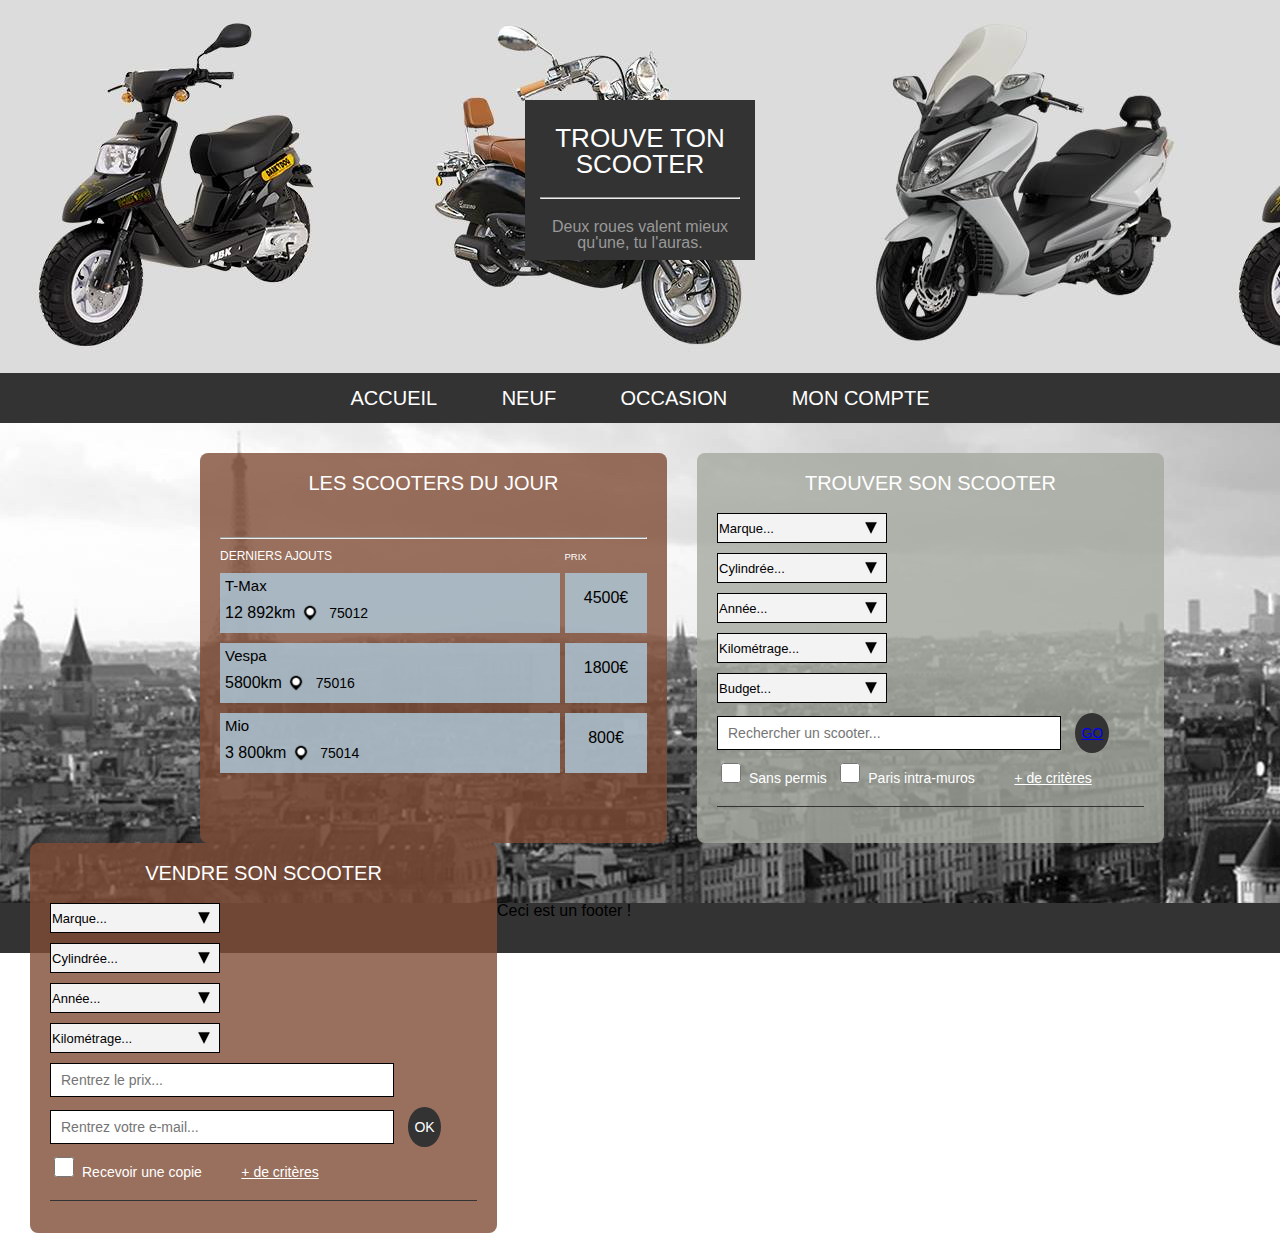
<file: index.html>
<!DOCTYPE html>
<html lang="en">
<head>
	<link rel="icon" type="image/png" href="logo.png"> 
<link rel="shortcut icon" type="image/x-icon" href="favicon.ico">

	<meta charset="UTF-8">
	<title>Trouve Ton Scooter</title>
	<link rel="stylesheet" href="css/styles.css">
</head>
<body>
	<div id="container">

		<header>
			<div class="box-top">
				<h1>Trouve Ton Scooter</h1>
				<hr />
				<h2>Deux roues valent mieux qu'une, tu l'auras.</h2>
			<!-- /.box-top -->
			</div>
		<!-- /header -->
		</header>

		<div class="menu">
			<ul>
				<li><a href="index.html">Accueil</a></li>
				<li><a href="#">Neuf</a></li>
				<li><a href="#">Occasion</a></li>
				<li><a href="#">Mon compte</a></li>
			</ul>
		<!-- /.menu -->
		</div>

		<div class="wrapper">

			<div class="scooter-du-jour box-middle">
				<h3>Les scooters du jour</h3>
				
				<br />
				
		
				<hr />

				<div class="ajout">
					<span class="titre-ajout">Derniers ajouts</span>

					<div class="informations-scooter">
							<div class="name-scooter">
								T-Max
							<!-- /.name-scooter -->
							</div>
							<span class="km-scooter">
								12 892km
							<!-- /.km-scooter -->
							</span>
							<img src="img/Localisation.png" alt="Localisation" />
							<span class="cp-scooter">
							<!-- /.cp-scooter -->
								75012
							</span>
					<!-- /.informations-scooter -->
					</div>

					<span class="titre-prix-ajout">Prix</span>

					<div class="prix-scooter">
						4500€
					<!-- /.nb-scooter -->
					</div>





					<div class="informations-scooter">
						<div class="picture-scooter">
							<div class="name-scooter">
								Vespa
							<!-- /.name-scooter -->
							</div>
							<span class="km-scooter">
								5800km
							<!-- /.km-scooter -->
							</span>
							<img src="img/Localisation.png" alt="Localisation" />
							<span class="cp-scooter">
							<!-- /.cp-scooter -->
								75016
							</span>
						<!-- /.picture-scooter -->
						</div>
					<!-- /.informations-scooter -->
					</div>

					<div class="prix-scooter">
						1800€
					</div>
<div class="informations-scooter">
						<div class="picture-scooter">
							<div class="name-scooter">
								Mio
							<!-- /.name-scooter -->
							</div>
							<span class="km-scooter">
								3 800km
							<!-- /.km-scooter -->
							</span>
							<img src="img/Localisation.png" alt="Localisation" />
							<span class="cp-scooter">
							<!-- /.cp-scooter -->
								75014
							</span>
						<!-- /.picture-scooter -->
						</div>
					<!-- /.informations-scooter -->
					</div>

					<div class="prix-scooter">
						800€
					</div>



				<!-- /.scooter -->
				</div>


			<!-- /.trouver-son-scooter-->
			</div>

			<div class="trouver-son-scooter box-middle">
				<h3>Trouver son scooter</h3>
				<!-- select marque -->
				<select>
				    <option disabled selected>Marque...</option>
				    <option>Yamaha</option>
				    <option>Honda</option>
				    <option>Piaggio</option>
				    <option>Sym</option>
				</select>

				<!-- select Cylindrée -->
				<select>
				    <option disabled selected>Cylindrée...</option>
				    <option>50cc</option>
				    <option>125cc</option>
				    <option>+125cc</option>
				    <option>+500cc</option>
				</select>

				<!-- select Année -->
				<select>
				    <option disabled selected>Année...</option>
				    <option>2016</option>
				    <option>2015</option>
				    <option>2014</option>
				    <option>2013</option>
				</select>
				
				<!-- select km -->
				<select>
				    <option disabled selected>Kilométrage...</option>
				    <option>de 0 à 1000</option>
				    <option>de 1000 à 5000</option>
				    <option>de 5000 à 10 000</option>
				    <option>+ de 10 000</option>
				</select>
				
				<!-- select budget -->
				<select>
				    <option disabled selected>Budget...</option>
				    <option>De 0 à 500€</option>
				    <option>De 500€ à 1000€</option>
				    <option>De 1000€ à 1500€</option>
				    <option>De 1500€ à 2000€</option>
				    <option>De 2000€ à 3000€</option>
				    <option>De 3000€ à 5000€</option>
				    <option>Plus de 5000€</option>
				</select>
			<div class="recherche">	
			<input type="text" placeholder="Rechercher un scooter..." />
				<button type="submit"><a href="produit.html">GO</a></button>
				<br />
				<input type="checkbox" id="Sans permis" value="sans permis"><label for="sans permis">Sans permis</label>
				<input type="checkbox" id="paris" value="paris"><label for="paris">Paris intra-muros</label>
				<a class="criteres" href="#">+ de critères</a>
				<hr />
			</div>	
			</div>

			<div class="vendre-son-scooter box-middle">
				<h3>Vendre son scooter</h3>
				<!-- select marque -->
				<select>
				    <option disabled selected>Marque...</option>
				    <option>Yamaha</option>
				    <option>Honda</option>
				    <option>Piaggio</option>
				    <option>Sym</option>
				</select>

				<!-- select Cylindrée -->
				<select>
				    <option disabled selected>Cylindrée...</option>
				    <option>50cc</option>
				    <option>125cc</option>
				    <option>+125cc</option>
				    <option>+500cc</option>
				</select>

				<!-- select Année -->
				<select>
				    <option disabled selected>Année...</option>
				    <option>2016</option>
				    <option>2015</option>
				    <option>2014</option>
				    <option>2013</option>
				</select>
				
				<!-- select km -->
				<select>
				    <option disabled selected>Kilométrage...</option>
				    <option>de 0 à 1000</option>
				    <option>de 1000 à 5000</option>
				    <option>de 5000 à 10 000</option>
				    <option>+ de 10 000</option>
				</select>
				
				<!-- Prix -->
				<div class="recherche">	
			<input type="text" placeholder="Rentrez le prix..." />
				
				</select>
			<div class="recherche">	
			<input type="text" placeholder="Rentrez votre e-mail..." />
				<button type="submit">OK</button>
				<br />
				<input type="checkbox" id="Recevoir une copie" value="Recevoir une copie"><label for="Recevoir une copie">Recevoir une copie</label>
				<a class="criteres" href="#">+ de critères</a>
				<hr />
			</div>	
			</div>
		<!-- /.wrapper -->
		</div>

	</div>
	<!-- /#container -->

	<div id="footer">

Ceci est un footer !

	</div> 

</body>
</html>
</file>
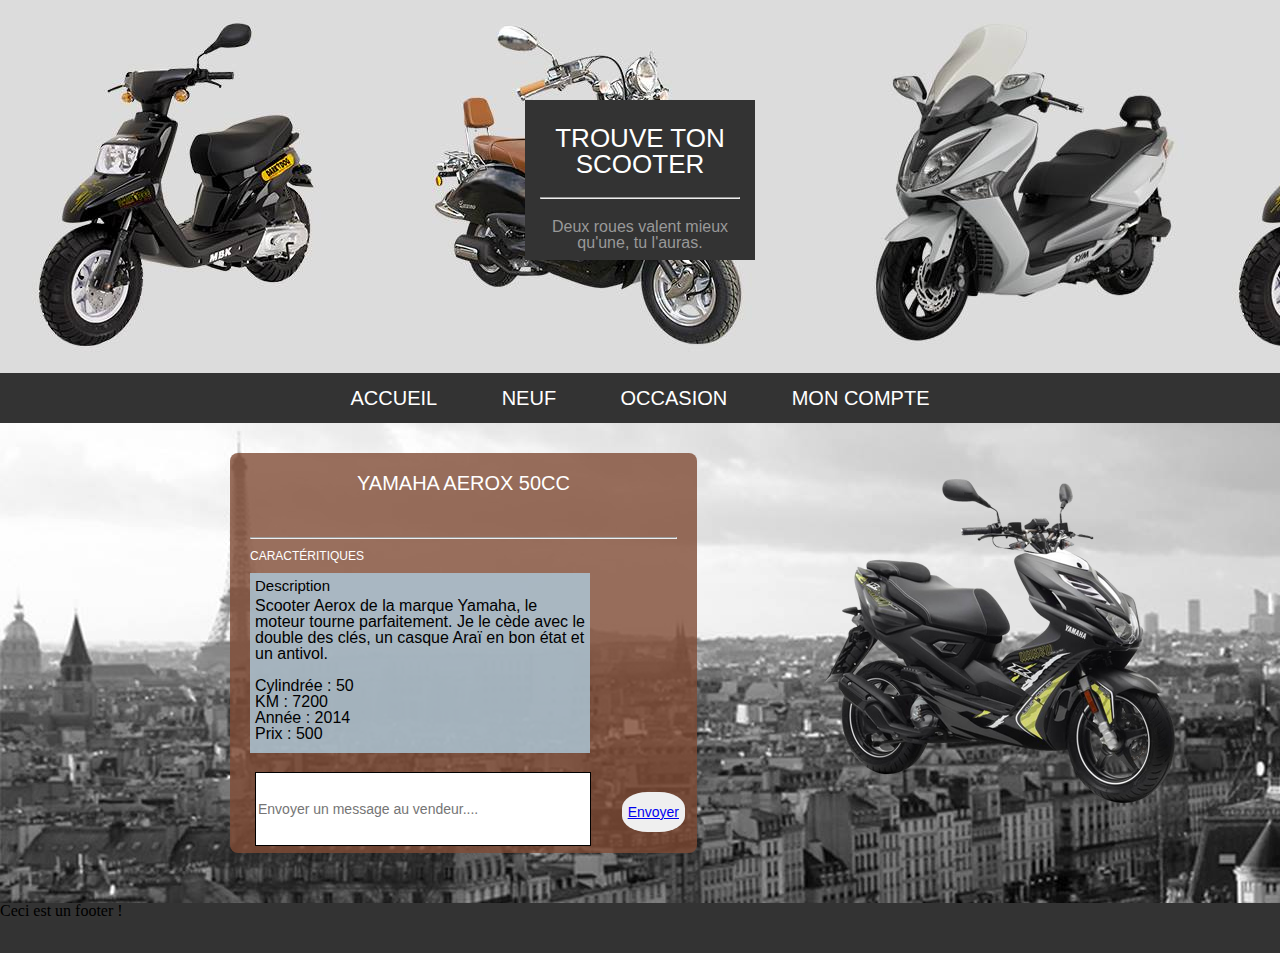
<file: Aerox.html>
<!DOCTYPE html>
<html lang="en">
<head>
	<link rel="icon" type="image/png" href="logo.png"> 
	<link rel="shortcut icon" type="image/x-icon" href="favicon.ico">

	<meta charset="UTF-8">
	<title>Trouve Ton Scooter</title>
	<link rel="stylesheet" href="css/styles.css">
</head>
<body>
	<div id="container">

		<header>
			<div class="box-top">
				<h1>Trouve Ton Scooter</h1>
				<hr />
				<h2>Deux roues valent mieux qu'une, tu l'auras.</h2>
				<!-- /.box-top -->
			</div>
			<!-- /header -->
		</header>

		<div class="menu">
			<ul>
				<li><a href="index.html">Accueil</a></li>
				<li><a href="../img/">Neuf</a></li>
				<li><a href="#">Occasion</a></li>
				<li><a href="#">Mon compte</a></li>
			</ul>
			<!-- /.menu -->
		</div>

		<div class="wrapper">

			<div class="scooter-aerox box-middle">
				<h3>Yamaha AEROX 50cc</h3>
				
				<br />
				

				<hr />

				<div class="ajout">
					<span class="titre-ajout">Caractéritiques</span>

					<div class="informations-aerox">
						<div class="name-aerox">
							Description 
							<!-- /.name-aerox -->
						</div>

						<span class="aerox">
							Scooter Aerox de la marque Yamaha, le moteur tourne parfaitement. Je le cède avec le double des clés, un casque Araï en bon état et un antivol. <br/><br/>
							Cylindrée : 50<br/>
							KM : 7200 <br/>
							Année : 2014 <br/>
							Prix : 500  <br/>

							<!-- /.contact-vendeur -->

							<div class="contact">	
								<input type="text" placeholder="Envoyer un message au vendeur...." />
								<button type="submit"><a href="produit.html">Envoyer</a></button>
								<br />

								<!-- /.contact-vendeur -->


								<!-- /.informations-aerox -->
							</div>



							<!-- /.aerox -->
						</div>



					</div>

				</div>
				<!-- /.wrapper -->

				<img class="img-scooter" src="img/Aerox.png" alt="Aerox" />
			</div>

		</div>
		<!-- /#container -->

		<div id="footer">

			Ceci est un footer !

		</div> 

	</body>
	</html>
</file>
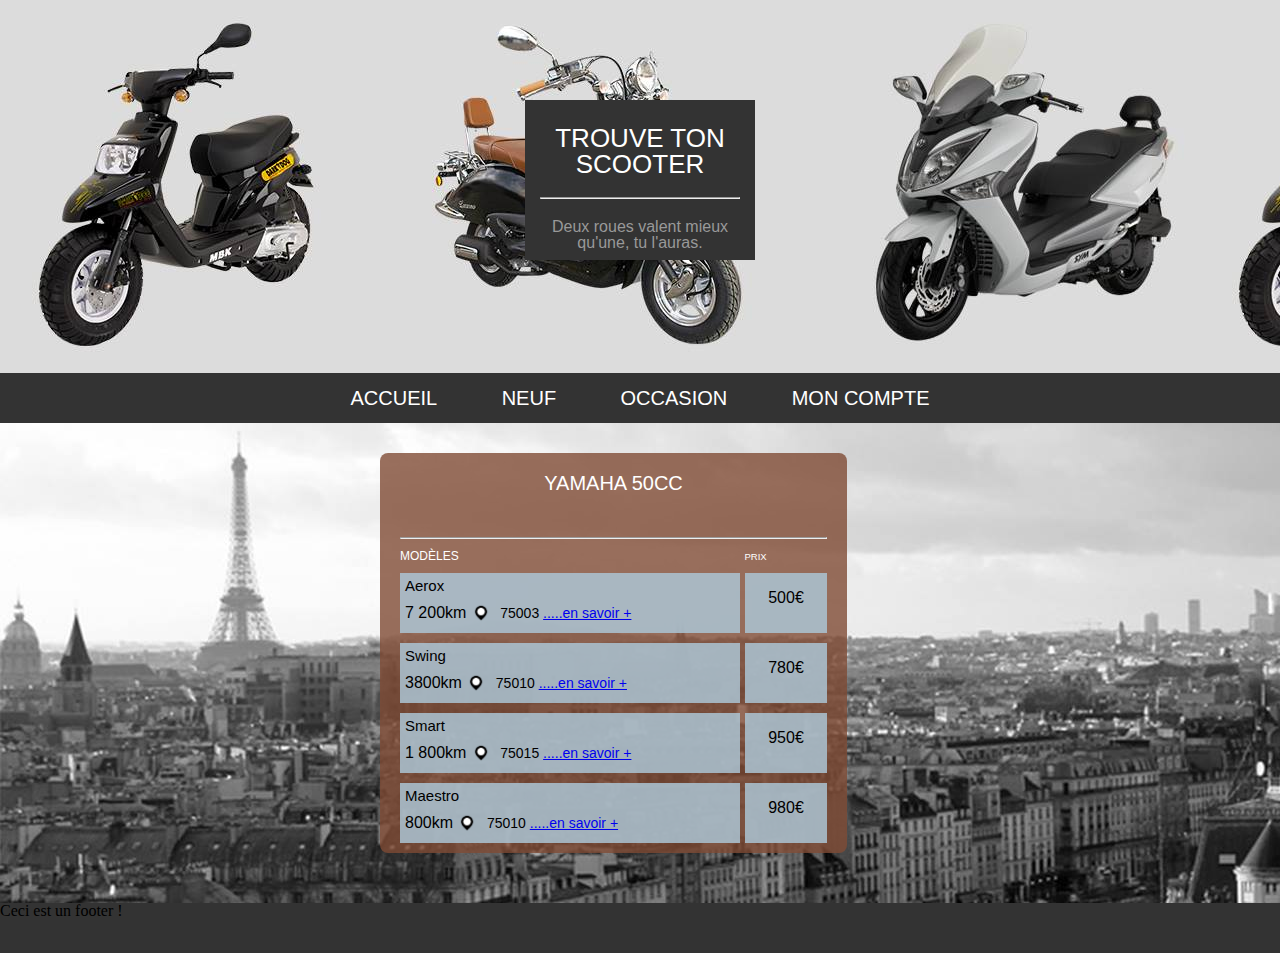
<file: produit.html>
<!DOCTYPE html>
<html lang="en">
<head>
	<link rel="icon" type="image/png" href="logo.png"> 
<link rel="shortcut icon" type="image/x-icon" href="favicon.ico">

	<meta charset="UTF-8">
	<title>Trouve Ton Scooter</title>
	<link rel="stylesheet" href="css/styles.css">
</head>
<body>
	<div id="container">

		<header>
			<div class="box-top">
				<h1>Trouve Ton Scooter</h1>
				<hr />
				<h2>Deux roues valent mieux qu'une, tu l'auras.</h2>
			<!-- /.box-top -->
			</div>
		<!-- /header -->
		</header>

		<div class="menu">
			<ul>
				<li><a href="index.html">Accueil</a></li>
				<li><a href="../img/">Neuf</a></li>
				<li><a href="#">Occasion</a></li>
				<li><a href="#">Mon compte</a></li>
			</ul>
		<!-- /.menu -->
		</div>

		<div class="wrapper">

			<div class="scooter-yamaha box-middle">
				<h3>Yamaha 50cc</h3>
				
				<br />
				
		
				<hr />

				<div class="ajout">
					<span class="titre-ajout">Modèles</span>

					<div class="informations-model">
							<div class="name-model">
								Aerox 
							<!-- /.name-model -->
							</div>
							<span class="km-model">
								7 200km
							<!-- /.km-model -->

							</span>
							<img src="img/Localisation.png" alt="Localisation" />
							<span class="cp-model">
							<!-- /.cp-model -->
								75003
								<a href="aerox.html"class="criteres" href="#">.....en savoir +</a>
							</span>
					<!-- /.informations-model -->
					</div>

					<span class="titre-prix-ajout">Prix</span>

					<div class="prix-model">
						500€
					<!-- /.nb-model -->
					</div>





					<div class="informations-model">
						<div class="picture-model">
							<div class="name-model">
								Swing
							<!-- /.name-model -->
							</div>
							<span class="km-model">
								3800km
							<!-- /.km-model -->
							</span>
							<img src="img/Localisation.png" alt="Localisation" />
							<span class="cp-model">
							<!-- /.cp-model -->
								75010
								<a class="criteres" href="#">.....en savoir +</a>
							</span>
						<!-- /.picture-model -->
						</div>
					<!-- /.informations-model -->
					</div>

					<div class="prix-model">
						780€
					</div>
<div class="informations-model">
						<div class="picture-model">
							<div class="name-model">
								Smart
							<!-- /.name-model -->
							</div>
							<span class="km-model">
								1 800km
							<!-- /.km-model -->
							</span>
							<img src="img/Localisation.png" alt="Localisation" />
							<span class="cp-model">
							<!-- /.cp-model -->
								75015
								<a class="criteres" href="#">.....en savoir +</a>
							</span>
						<!-- /.picture-model -->
						</div>
					<!-- /.informations-model -->
					</div>

					<div class="prix-model">
						950€
					</div>


<div class="informations-model">
						<div class="picture-model">
							<div class="name-model">
								Maestro
							<!-- /.name-model -->
							</div>
							<span class="km-model">
								800km
							<!-- /.km-model -->
							</span>
							<img src="img/Localisation.png" alt="Localisation" />
							<span class="cp-model">
							<!-- /.cp-model -->
								75010
								<a class="criteres" href="#">.....en savoir +</a>
							</span>
						<!-- /.picture-model -->
						</div>
					<!-- /.informations-model -->
					</div>

					<div class="prix-model">
						980€
					</div>


				<!-- /.model -->
				</div>


			
			</div>	
			</div>
		<!-- /.wrapper -->
		</div>

	</div>
	<!-- /#container -->

	<div id="footer">

Ceci est un footer !

	</div> 

</body>
</html>
</file>
<file: css/styles.css>
/* http://meyerweb.com/eric/tools/css/reset/ 
   v2.0 | 20110126
   License: none (public domain)
*/

html, body, div, span, applet, object, iframe,
h1, h2, h3, h4, h5, h6, p, blockquote, pre,
a, abbr, acronym, address, big, cite, code,
del, dfn, em, img, ins, kbd, q, s, samp,
small, strike, strong, sub, sup, tt, var,
b, u, i, center,
dl, dt, dd, ol, ul, li,
fieldset, form, label, legend,
table, caption, tbody, tfoot, thead, tr, th, td,
article, aside, canvas, details, embed, 
figure, figcaption, footer, header, hgroup, 
menu, nav, output, ruby, section, summary,
time, mark, audio, video {
	margin: 0;
	padding: 0;
	border: 0;
	font-size: 100%;
	font: inherit;
	vertical-align: baseline;
}
/* HTML5 display-role reset for older browsers */
article, aside, details, figcaption, figure, 
footer, header, hgroup, menu, nav, section {
	display: block;
}
body {
	line-height: 1;
}
ol, ul {
	list-style: none;
}
blockquote, q {
	quotes: none;
}
blockquote:before, blockquote:after,
q:before, q:after {
	content: '';
	content: none;
}
table {
	border-collapse: collapse;
	border-spacing: 0;
}

#container {
	background: #ccc;
	width: 100%;
	margin: 0 auto;
	font-family: 'Arial', sans-serif;
}

header {
	width: 100%;
	background: url('../img/header-bg.jpg');
	height: 373px;
}

/* Box Trouve Ton Scooter*/

.box-top {
	width: 200px;
	height: 130px;
	background: #333;
	color: #fff;
	text-align: center;
	padding: 15px;
	margin: 0 auto;
	position: relative;
	top: 100px;
}

.box-top h1 {
	font-family: 'Arial Black', sans-serif;
	text-transform: uppercase;
	font-size: 26px;
	margin-top: 10px;
}

.box-top h2 {
	color: #999;
}

.box-top hr {
	display: block;
	margin: 20px 0;
	color: #999;
}

/* Menu */

.menu {
	width: 100%;
	background: #333;
	height: 50px;
	text-align: center;
	text-transform: uppercase;
}

.menu a {
	color: #fff;
	font-size: 20px;
	text-decoration: none;
}

.menu li {
	padding: 0 30px 0 30px;
	line-height: 50px;
	display: inline;
}

/* Wrapper */

.wrapper {
	background: url('../img/bc-bg.jpg');
	height: 450px;
	padding-top: 30px;
	width: 100%;
	margin: 0 auto;
}

/* 3 box du wrapper */

.box-middle {
	width: 427px;
	float: left;
	margin-left: 30px;
	border-radius: 8px;
	padding: 20px;
}

.box-middle h3 {
	text-align: center;
	text-transform: uppercase;
	color: #fff;
	font-family: 'Arial Black', sans-serif;
	font-size: 20px;
	margin-bottom: 20px;
}

/* Box scooter du jour */

.scooter-du-jour {
	height: 350px;
	background: rgba(127, 75, 53, 0.8);
	margin-left: 200px;
}



/* derniers-ajouts */

.titre-ajout {
	font-family: 'Arial Black', sans-serif;
	font-size: 12px;
	text-transform: uppercase;
	color: #fff;
	display: inline-block;
	width: 340px;
}

.titre-prix-ajout {
	font-family: 'Arial Black', sans-serif;
	font-size: 9.5px;
	text-transform: uppercase;
	color: #fff;
	display: inline-block;
}

.informations-scooter {
	background: rgba(172, 196, 211, 0.85);
	height: 50px;
	width: 330px;
	margin-top: 10px;
	float: left;
	padding: 5px;
}

.informations-scooter img {
	max-width: 20px;
	position: relative;
	top: 5px;
}

.prix-scooter {
	background: rgba(172, 196, 211, 0.85);
	height: 50px;
	float: left;
	margin-top: 10px;
	margin-left: 5px;
	width: 72px;
	padding: 5px;
	font-size: 16px;
	line-height: 40px;
	text-align: center;
}

.name-scooter {
	font-family: 'Arial Black', sans-serif;
	font-size: 15px;
	margin-bottom: 5px;
}



.cp-scooter {
	font-size: 14px;
	margin-right: 10px;
	margin-left: 5px;
}




/* Box trouver-son-scooter */

.plus-scooter a {
	position: relative;
	top: 5px;
	left: 2px;
	font-size: 30px;
	color: #ffff00;
	font-weight: bold;
	text-decoration: none;
}
.trouver-son-scooter {
	height: 350px;
	background: rgba(165, 169, 160, 0.8);
}

.trouver-son-scooter select {
	border: 1px solid #000;
	height: 30px;
	width: 170px;
	font-family: 'Arial Black', sans-serif;
	color: #000;
	font-size: 13px;
	display: block;
	margin-bottom: 10px;
	text-indent: 1px;
	-webkit-appearance: none;
	-moz-appearance: none;
	appearance: none;
	background: #f3f3f3 url('../img/tr.png') no-repeat right center;
}

.recherche input[type="text"] {
	width: 330px;
	border: 1px solid #000;
	height: 30px;
	font-family: 'Arial Black', sans-serif;
	color: #000;
	font-size: 14px;
	padding-left: 10px;
	margin-bottom: 10px;


}



/* Box vendre-son-scooter */

.vendre-son-scooter {
	height: 350px;
	background: rgba(127, 75, 53, 0.8);
}

.vendre-son-scooter select {
	border: 1px solid #000;
	height: 30px;
	width: 170px;
	font-family: 'Arial Black', sans-serif;
	color: #000;
	font-size: 13px;
	display: block;
	margin-bottom: 10px;
	text-indent: 1px;
	-webkit-appearance: none;
	-moz-appearance: none;
	appearance: none;
	background: #f3f3f3 url('../img/tr.png') no-repeat right center;

}

.recherche button {
	height: 40px;
	border: 0;
	border-radius: 50%;
	background: #333;
	color: #fff;
	margin-left: 10px;
	font-family: 'Arial Black', sans-serif;
	font-size: 14px;
}

.recherche input[type="checkbox"] {
	border: 1px solid #000;
	width: 20px;
	height: 20px;
}

.recherche label {
	display: inline-block;
	margin: 0 5px;
	color: #fff;
	font-size: 14px;
}

.recherche a.criteres {
	text-decoration: underline;
	color: #fff;
	font-size: 14px;
	margin-left: 30px;
}

.recherche hr {
	display: block;
	margin: 20px 0;
	height: 1px;
    border: 0;
    border-top: 1px solid #333;

}

    /* Box Modèles dispo */

.scooter-yamaha {
	height: 360px;
	background: rgba(127, 75, 53, 0.8);
	margin-left: 380px;
	

}



/*  Blocs Modèles  dispo */

.titre-ajout {
	font-family: 'Arial Black', sans-serif;
	font-size: 12px;
	text-transform: uppercase;
	color: #fff;
	display: inline-block;
	width: 340px;
}

.titre-prix-ajout {
	font-family: 'Arial Black', sans-serif;
	font-size: 9.5px;
	text-transform: uppercase;
	color: #fff;
	display: inline-block;
}

.informations-model {
	background: rgba(172, 196, 211, 0.85);
	height: 50px;
	width: 330px;
	margin-top: 10px;
	float: left;
	padding: 5px;
}

.informations-model img {
	max-width: 20px;
	position: relative;
	top: 5px;
}

.prix-model {
	background: rgba(172, 196, 211, 0.85);
	height: 50px;
	float: left;
	margin-top: 10px;
	margin-left: 5px;
	width: 72px;
	padding: 5px;
	font-size: 16px;
	line-height: 40px;
	text-align: center;
}

.name-model {
	font-family: 'Arial Black', sans-serif;
	font-size: 15px;
	margin-bottom: 5px;
}



.cp-model {
	font-size: 14px;
	margin-right: 10px;
	margin-left: 5px;

}


/* Box AEROX */

.scooter-aerox {
	height: 360px;
	background: rgba(127, 75, 53, 0.8);
	margin-left: 230px;
}



/* AEROX */

.titre-ajout {
	font-family: 'Arial Black', sans-serif;
	font-size: 12px;
	text-transform: uppercase;
	color: #fff;
	display: inline-block;
	width: 340px;
}


.informations-aerox {
	background: rgba(172, 196, 211, 0.85);
	height:170px;
	width: 330px;
	margin-top: 10px;
	float: left;
	padding: 5px;


}



.name-aerox {
	font-family: 'Arial Black', sans-serif;
	font-size: 15px;
	margin-bottom: 5px;
}


/* Contact vendeur */

.contact {
	position: relative;
} 

.contact input[type="text"] {
	width: 330px;
	border: 1px solid #000;
	height: 70px;
	font-family: 'Arial Black', sans-serif;
	color: #000;
	font-size: 14px;
	margin-top: 30px; 

}

.contact button {
	height: 40px;
	border: 0;
	border-radius: 40%;
	color: #fff;
	font-family: 'Arial Black', sans-serif;
	font-size: 14px;
	float : right;
	position: absolute;
    right: -100px;
    top: 50px;

}

.img-scooter {
	margin-left: 10%;
}


#footer{

height:50px;
background-color: #333;
}
</file>
